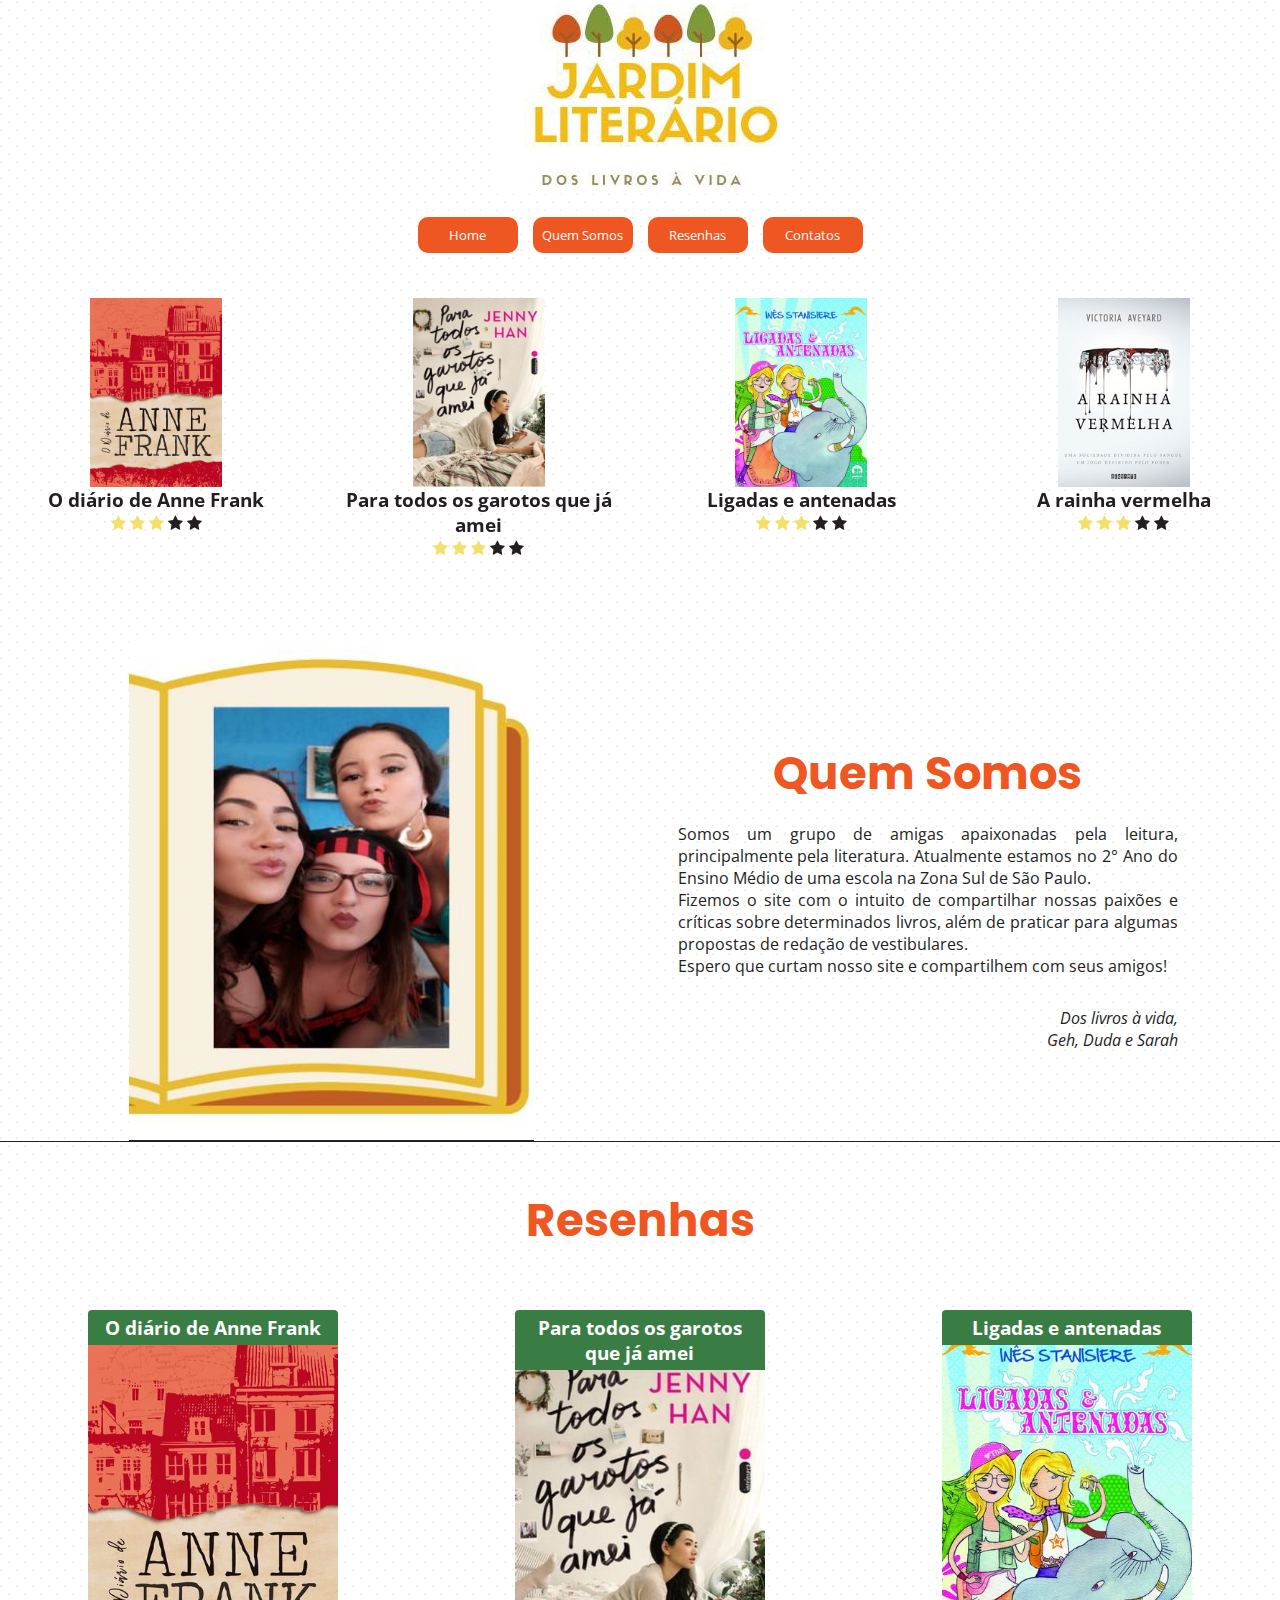
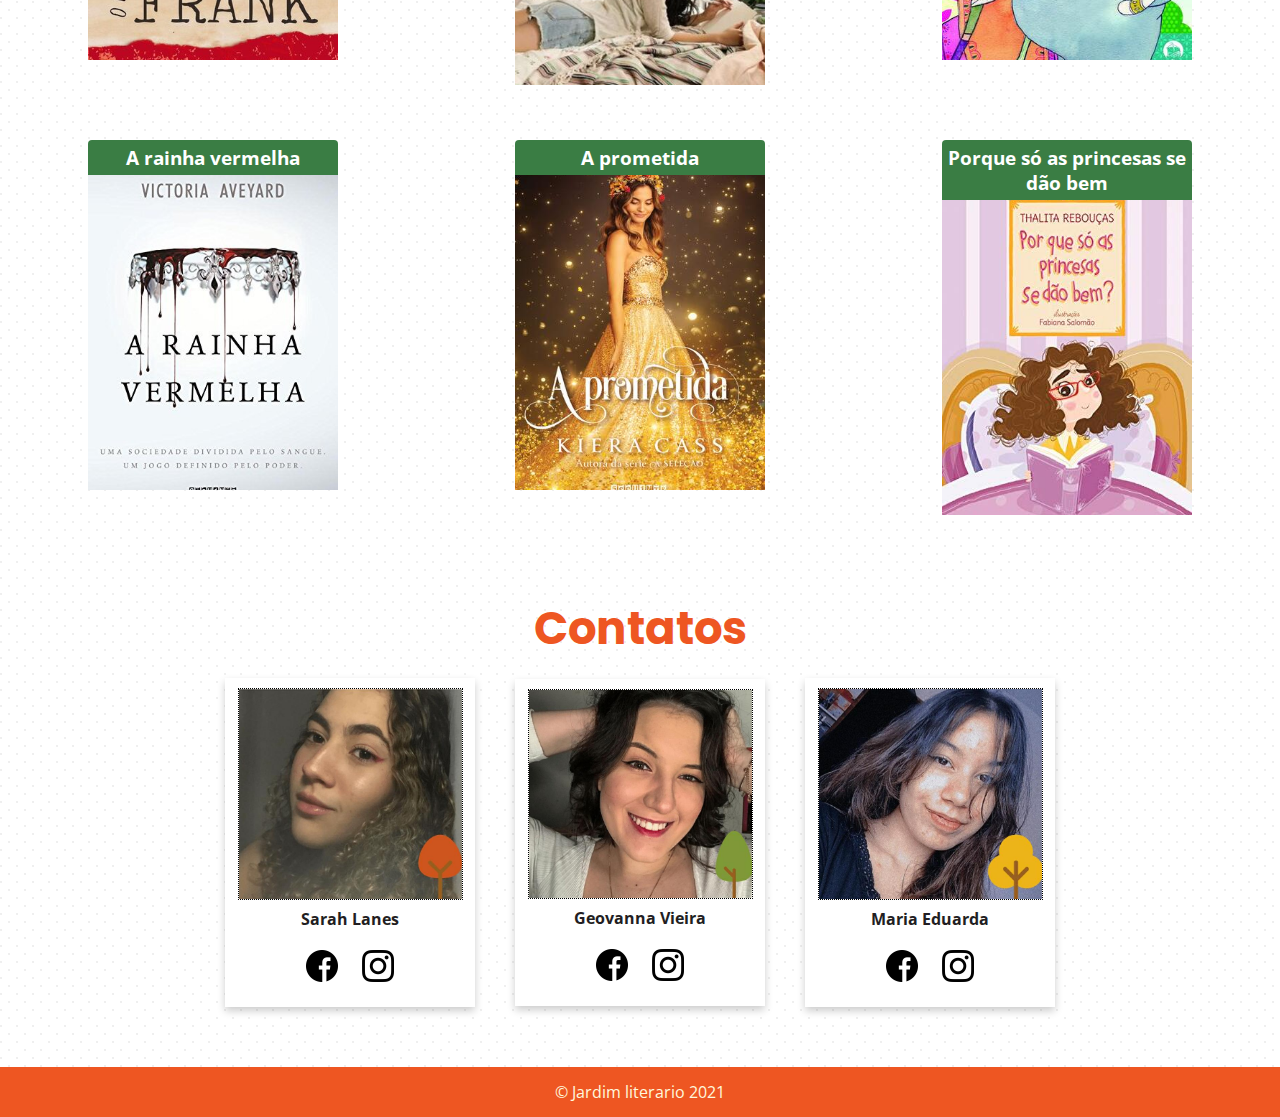
<file: index.html>
<!DOCTYPE html>
<html lang="en">

<head>
    <meta charset="UTF-8">
    <meta http-equiv="X-UA-Compatible" content="IE=edge">
    <meta name="viewport" content="width=device-width, initial-scale=1.0">

    <!-- Fonts -->
    <link rel="preconnect" href="https://fonts.gstatic.com">
    <link href="https://fonts.googleapis.com/css2?family=Open+Sans&family=Poppins:wght@500;700&display=swap"
        rel="stylesheet">

    <!-- Carousel -->
    <link rel="stylesheet" href="https://cdnjs.cloudflare.com/ajax/libs/OwlCarousel2/2.3.4/assets/owl.carousel.min.css">
    <link rel="stylesheet"
        href="https://cdnjs.cloudflare.com/ajax/libs/OwlCarousel2/2.3.4/assets/owl.theme.default.min.css" />

    <!-- Stars -->
    <link rel="stylesheet" href="https://cdnjs.cloudflare.com/ajax/libs/font-awesome/4.7.0/css/font-awesome.min.css">

    <link rel="stylesheet" href="style/global.css">
    <link rel="stylesheet" href="style/style.css">
    <title>Jardim Literário</title>
</head>

<body>
    <div class="container cabeca">
        <div id="logo">
        </div>
    </div>
    <header>

        <nav>
            <ul>
                <a href="#logo">
                    <li>Home</li>
                </a>
                <a href="#quem">
                    <li> Quem Somos</li>
                </a>
                <a href="#resenhas">
                    <li>Resenhas</li>
                </a>
                <a href="#contato">
                    <li>Contatos</li>
                </a>
            </ul>
        </nav>

    </header>

    <main>

        <section class="library owl-carousel">
            <!-- Carousel -->
            <div class="item">
                <a href="">
                    <div id="img-01"></div>
                    <h3>O diário de Anne Frank</h3>
                    <span class="fa fa-star checked"></span>
                    <span class="fa fa-star checked"></span>
                    <span class="fa fa-star checked"></span>
                    <span class="fa fa-star"></span>
                    <span class="fa fa-star"></span>
                </a>


            </div>

            <div class="item">
                <a href="">
                    <div id="img-02"></div>
                    <h3>Para todos os garotos que já amei</h3>
                    <span class="fa fa-star checked"></span>
                    <span class="fa fa-star checked"></span>
                    <span class="fa fa-star checked"></span>
                    <span class="fa fa-star"></span>
                    <span class="fa fa-star"></span>
                </a>

            </div>

            <div class="item">
                <a href="">
                    <div id="img-03"></div>
                    <h3>Ligadas e antenadas</h3>
                    <span class="fa fa-star checked"></span>
                    <span class="fa fa-star checked"></span>
                    <span class="fa fa-star checked"></span>
                    <span class="fa fa-star"></span>
                    <span class="fa fa-star"></span>
                </a>

            </div>

            <div class="item">
                <a href="">
                    <div id="img-04"></div>
                    <h3>A rainha vermelha</h3>
                    <span class="fa fa-star checked"></span>
                    <span class="fa fa-star checked"></span>
                    <span class="fa fa-star checked"></span>
                    <span class="fa fa-star"></span>
                    <span class="fa fa-star"></span>
                </a>

            </div>

            <div class="item">
                <a href="">
                    <div id="img-05"></div>
                    <h3>A prometida</h3>
                    <span class="fa fa-star checked"></span>
                    <span class="fa fa-star checked"></span>
                    <span class="fa fa-star checked"></span>
                    <span class="fa fa-star"></span>
                    <span class="fa fa-star"></span>
                </a>

            </div>

            <div class="item">
                <a href="/pages/anne.html">
                    <div id="img-06"></div>
                    <h3>Por que só as princesas se dão bem</h3>
                    <span class="fa fa-star checked"></span>
                    <span class="fa fa-star checked"></span>
                    <span class="fa fa-star checked"></span>
                    <span class="fa fa-star"></span>
                    <span class="fa fa-star"></span>
                </a>
            </div>

        </section>

        <section id="quem">
            <div id="as_meninas">
                <div id="foto">

                </div>
            </div>


            <div id="text-quem">

                <h2>Quem Somos</h2>
                <p>Somos um grupo de amigas apaixonadas pela leitura, principalmente pela literatura.
                    Atualmente estamos no 2° Ano do Ensino Médio de uma escola na Zona Sul de São Paulo.</p>
                <p>Fizemos o site com o intuito de compartilhar nossas paixões
                    e críticas sobre determinados livros, além de praticar para algumas propostas de redação de
                    vestibulares.</p>
                <p>Espero que curtam nosso site e compartilhem com seus amigos!</p>
                <blockquote>
                    <cite>Dos livros à vida,</cite> <br>
                    <cite>Geh, Duda e Sarah</cite>
                </blockquote>
            </div>

        </section>

        <section id="resenhas">
            <h2>Resenhas</h2>



            <div class="container">

                <div class="cards">
                    <div class="card">

                        <h3>O diário de Anne Frank</h3>
                        <img src="/img/capas/anne_frank.jpg" alt="Anne Frank">
                        <p class="card-desc">Lorem ipsum dolor, sit amet consectetur adipisicing elit.aaa</p>
                    </div>

                    <div class="card">
                        <h3>Para todos os garotos que já amei</h3>
                        <img src="/img/capas/para_todos_os_garotos.jpg" alt="Para todos os garotos que já amei">
                        <p class="card-desc">Lorem ipsum dolor, sit amet consectetur adipisicing elit.aaa</p>

                    </div>

                    <div class="card">
                        <h3>Ligadas e antenadas</h3>
                        <img src="/img/capas/ligadas_e_antenadas.jpg" alt="">
                        <p class="card-desc">Lorem ipsum dolor, sit amet consectetur adipisicing elit.aaa</p>
                    </div>

                    <div class="card">
                        <h3>A rainha vermelha</h3>
                        <img src="/img/capas/rainha_vermelha.jpg" alt="">
                        <p class="card-desc">Lorem ipsum dolor, sit amet consectetur adipisicing elit.aaa</p>
                    </div>

                    <div class="card">
                        <h3>A prometida</h3>
                        <img src="/img/capas/prometida.jpg" alt="">
                        <p class="card-desc">Lorem ipsum dolor, sit amet consectetur adipisicing elit.aaa</p>
                    </div>

                    <div class="card">
                        <h3>Porque só as princesas se dão bem</h3>
                        <img src="/img/capas/princesas.jpg" alt="">
                        <p class="card-desc">Lorem ipsum dolor, sit amet consectetur adipisicing elit.aaa</p>
                    </div>
                </div>
            </div>

        </section>

        <section id="contato">
            <h2>Contatos</h2>

            <div class="container contacts">

                <div class="contact-card">
                    <img src="/img/sarah_arvore.jpeg" alt="">
                    <h4>Sarah Lanes</h4>
                    <a href="https://www.facebook.com/sarah.lanes.3344">
                        <img src="/img/icons/facebook.png" alt="Facebook">
                    </a>
                    <a href="https://www.instagram.com/saah_lanes/">
                        <img src="/img/icons/insta.png" alt="Instagram">
                    </a>
                </div>

                <div class="contact-card">
                    <img src="/img/geh_arvore.jpeg" alt="">
                    <h4>Geovanna Vieira</h4>
                    <a href="https://www.facebook.com/geovanna.vieira.9237">
                        <img src="/img/icons/facebook.png" alt="Facebook">
                    </a>
                    <a href="https://www.instagram.com/gehsantos31/">
                        <img src="/img/icons/insta.png" alt="Instagram">
                    </a>
                </div>

                <div class="contact-card">
                    <img src="/img/duda_arvore.jpeg" alt="Duda">
                    <h4>Maria Eduarda</h4>
                    <a href="https://www.facebook.com/mariaeduarda.maciel.79">
                        <img src="/img/icons/facebook.png" alt="Facebook">
                    </a>
                    <a href="https://www.instagram.com/duuhm_/">
                        <img src="/img/icons/insta.png" alt="Instagram">
                    </a>
                </div>

            </div>
        </section>

    </main>

    <footer>
        <p>&copy; Jardim literario 2021</p>

    </footer>

    <script src="https://ajax.googleapis.com/ajax/libs/jquery/3.6.0/jquery.min.js"></script>
    <script src="https://cdnjs.cloudflare.com/ajax/libs/OwlCarousel2/2.3.4/owl.carousel.min.js"></script>
    <script src="script.js"></script>
</body>

</html>
</file>
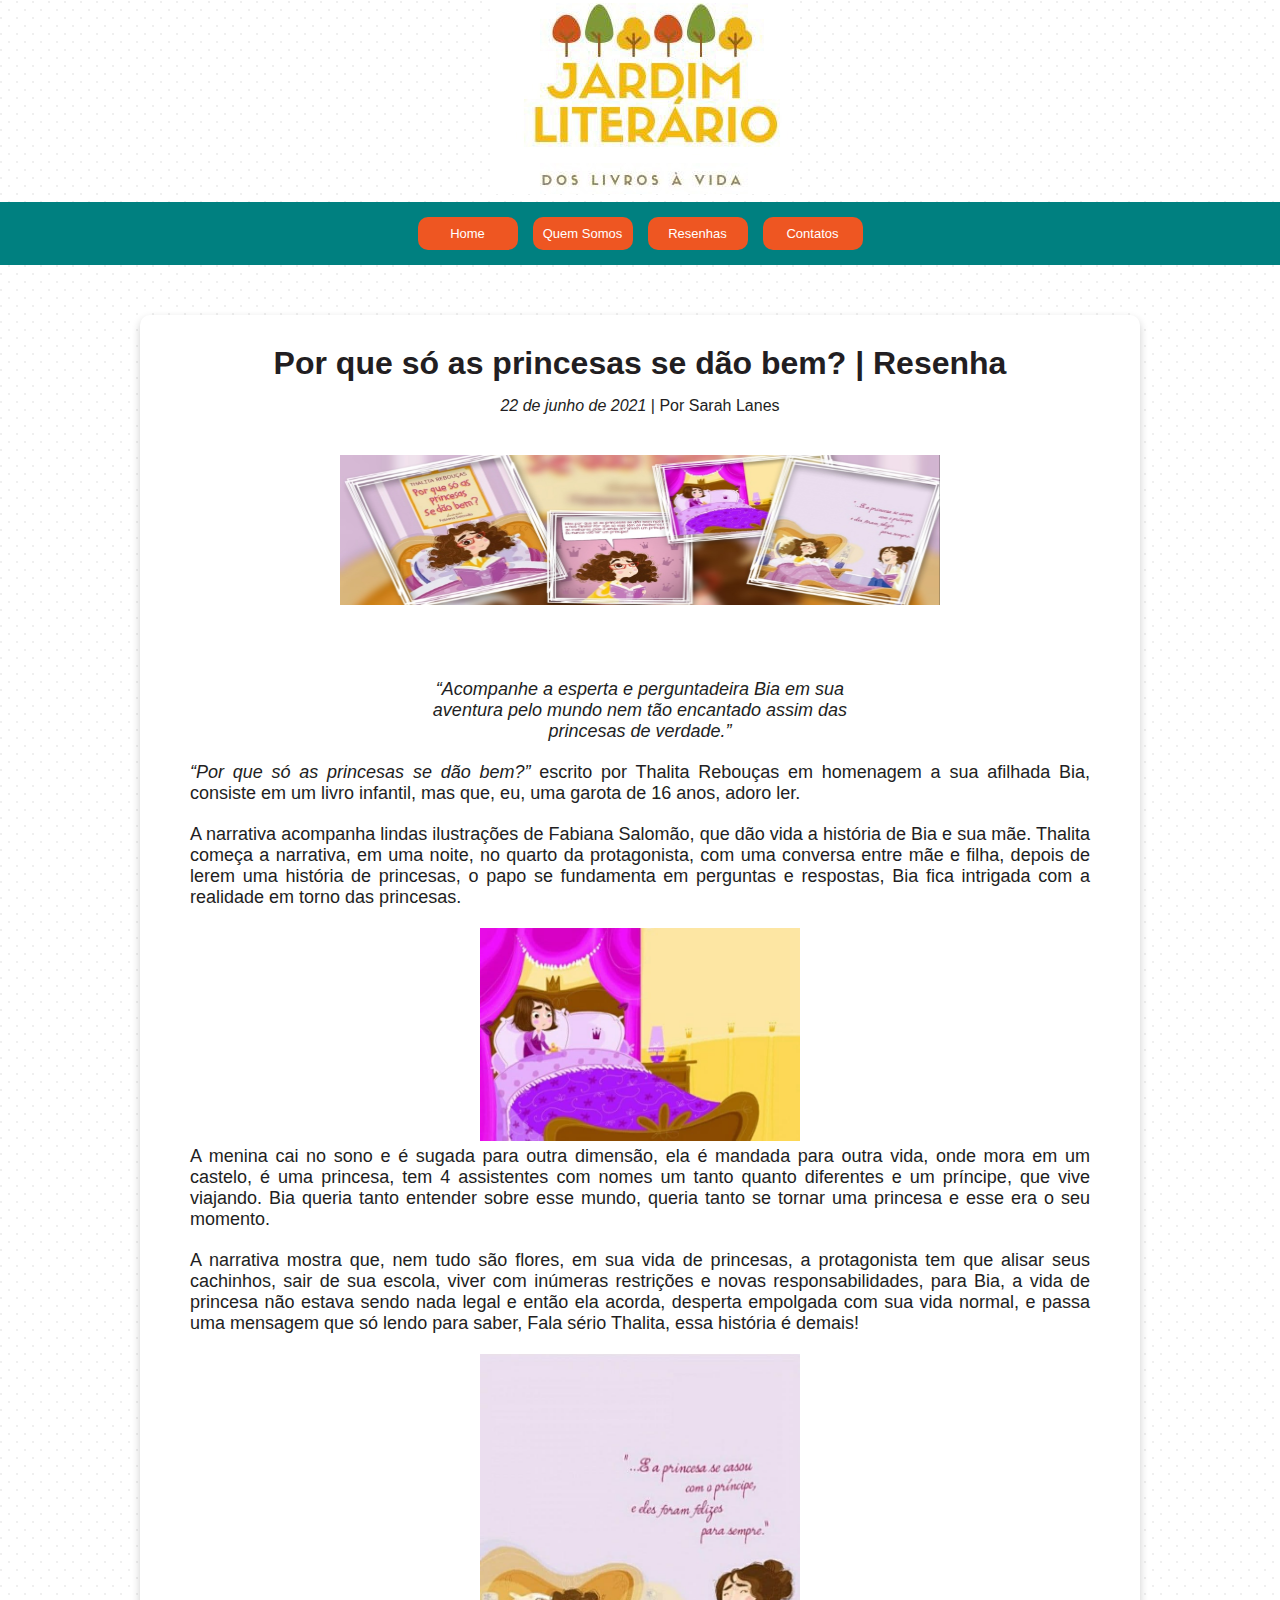
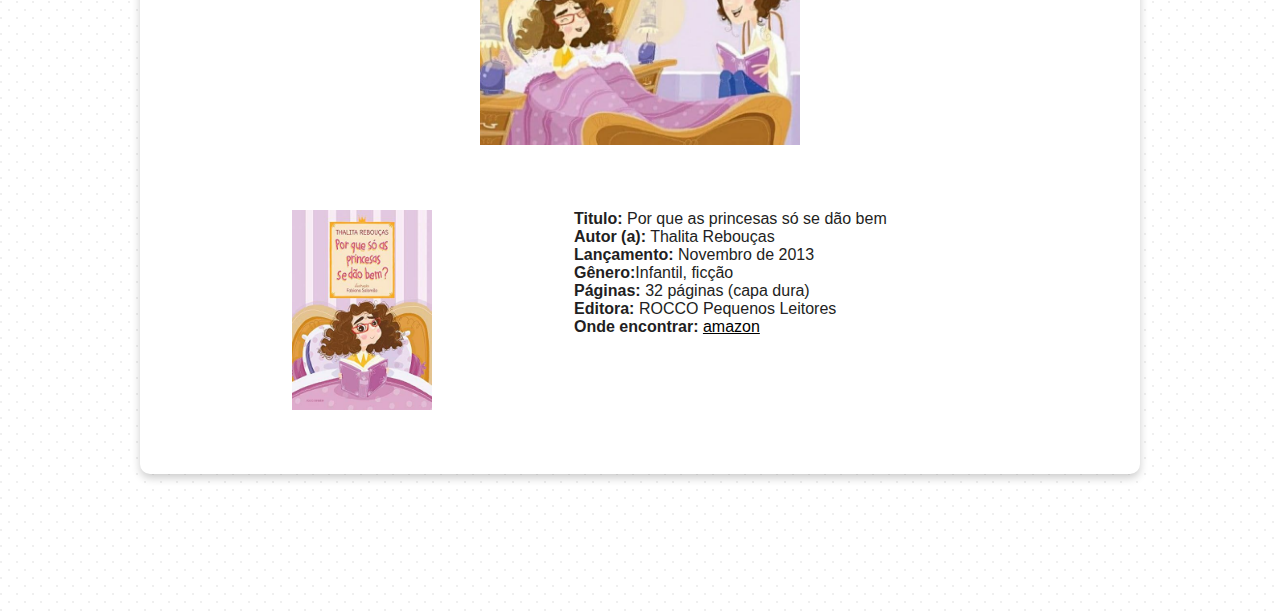
<file: pages/anne.html>
<!DOCTYPE html>
<html lang="en">

<head>
    <meta charset="UTF-8">
    <meta http-equiv="X-UA-Compatible" content="IE=edge">
    <meta name="viewport" content="width=device-width, initial-scale=1.0">
    <link rel="stylesheet" href="../style/global.css">
    <link rel="stylesheet" href="../style/resenha.css">

    <title>Resenha - Anne Frank</title>
</head>

<body>
    <div class="cabeca">
        <div id="logo">
        </div>
    </div>

    <div class="container">

        <header>
            <nav>
                <ul>
                    <a href="/index.html#logo">
                        <li>Home</li>
                    </a>
                    <a href="/index.html/#quem">
                        <li> Quem Somos</li>
                    </a>
                    <a href="/index.html/#resenhas">
                        <li>Resenhas</li>
                    </a>
                    <a href="/index.html/#contato">
                        <li>Contatos</li>
                    </a>
                </ul>
            </nav>

        </header>

        <main>
            <div class="resenha">
                <div class="resenha-head">
                    <div class="text-resenha-head">
                        <h1>Por que só as princesas se dão bem? | Resenha</h1>
                        <p>
                            <em>22 de junho de 2021</em>
                            <span>| Por Sarah Lanes</span>
                        </p>
                    </div>
                    <img src="../img/resenhas/princesas.jpg" alt="">
                </div>
                <div class="text-resenha">
                    <div class="container2">
                        <blockquote>
                            <cite>
                                “Acompanhe a esperta e perguntadeira Bia em sua aventura pelo mundo nem tão
                                encantado
                                assim das
                                princesas de verdade.”
                            </cite>
                        </blockquote>
                    </div>

                    <p>
                        <cite>“Por que só as princesas se dão bem?”</cite> escrito por Thalita Rebouças em homenagem
                        a sua afilhada
                        Bia, consiste em um livro infantil, mas que, eu, uma garota de 16 anos, adoro
                        ler.
                    </p>

                    <p>
                        A narrativa acompanha lindas ilustrações de Fabiana Salomão, que dão vida a história de Bia
                        e
                        sua mãe. Thalita começa a narrativa, em uma noite, no quarto da protagonista, com uma
                        conversa
                        entre mãe e filha, depois de lerem uma história de princesas, o papo se fundamenta em
                        perguntas
                        e respostas, Bia fica intrigada com a realidade em torno das princesas.
                    </p>
                    <img src="../img/resenhas/princesas/prin1.jpg" alt="">

                    <p>
                        A menina cai no sono e é sugada para outra dimensão, ela é mandada para outra vida, onde
                        mora em
                        um castelo, é uma princesa, tem 4 assistentes com nomes um tanto quanto diferentes e um
                        príncipe, que vive viajando. Bia queria tanto entender sobre esse mundo, queria tanto se
                        tornar
                        uma princesa e esse era o seu momento.
                    </p>

                    <p>
                        A narrativa mostra que, nem tudo são flores, em sua vida de princesas, a protagonista tem
                        que
                        alisar seus cachinhos, sair de sua escola, viver com inúmeras restrições e novas
                        responsabilidades, para Bia, a vida de princesa não estava sendo nada legal e então ela
                        acorda,
                        desperta empolgada com sua vida normal, e passa uma mensagem que só lendo para saber, Fala
                        sério
                        Thalita, essa história é demais!
                    </p>
                    <img src="../img/resenhas/princesas/prin2.jpg" alt="">

                </div>

                <div class="info-book">
                    <div>
                        <img src="../img/capas/princesas.jpg" alt="Capa princesas">
                    </div>

                    <ul>
                        <li> <b>Titulo:</b> Por que as princesas só se dão bem </li>
                        <li> <b>Autor (a):</b> Thalita Rebouças </li>
                        <li> <b>Lançamento:</b> Novembro de 2013 </li>
                        <li> <b>Gênero:</b>Infantil, ficção </li>
                        <li> <b>Páginas:</b> 32 páginas (capa dura) </li>
                        <li> <b>Editora:</b> ROCCO Pequenos Leitores </li>
                        <li> <b>Onde encontrar:</b> <a href="https://www.amazon.com.br/">amazon</a> </li>
                    </ul>
                </div>
            </div>


    </div>
    </main>
    <footer class="foot"></footer>
    </div>
</body>

</html>
</file>
<file: style/global.css>
:root{
    --black:#221E22;
    --orange:#EE5622;
    --green:#3A7D44;
    --yellow:#F3E06A;
   
    font-size: 62.5%;
   }
   
   *{
       margin: 0;
       padding: 0;
       color: rgb(34, 30, 34);
       box-sizing: border-box;
       list-style: none;
   }
   
   
   body{
       font-family: 'Open Sans', sans-serif;
       font-size: 1.6rem;
       background: url(/img/bg.png);
   }
   
   a, a li{
   
       text-decoration: none;
       color: white;
   }

   header{

    display: flex;
    justify-content: center;
    padding: 15px;

    font-size: 1.3rem;
}

nav ul{
    width: 90vw;
    
    display: flex;
    flex-wrap: wrap;
    gap: 1.5rem;

    justify-content: center;
}

nav li{
    width: 100px;
    padding:9px 0px;
    background-color: var(--orange);
    text-align: center;
    border-radius: 10px;
}

main{
    text-align: center;
}

h2{
    font-family: 'Poppins', sans-serif;
    font-size: 4.5rem;
    color: var(--orange);
    text-align: center;

    margin: 1.5rem 0;
}

.cabeca{
    display: flex;
    align-content: center;
    justify-content: center;

    height:20.2rem;
    width: 100%;
    
}

#logo{
    width: 30rem;
    height: 100%;
    background: url(/img/logo.png) no-repeat;

}
</file>
<file: style/style.css>
.container{
    display: flex;
    justify-content: center;
    align-items: center;
    flex-direction: column;

}




/*------------------- Carousel--------------------- */



.item{
    margin-top: 3rem;
    height: min(30vh, 500px);

}

.item> a> div{
    margin: auto;

    width: 90%;
    height: 70%;
    
    
}


.checked{
    color: var(--yellow);
}


/* IMG 00 */

#img-01{
    background: url(/img/capas/anne_frank.jpg) no-repeat center/contain;
}

#img-02{
    background: url(/img/capas/para_todos_os_garotos.jpg) no-repeat center/contain;
}

#img-03{
    background: url(/img/capas/ligadas_e_antenadas.jpg) no-repeat center/contain;
}

#img-04{
    background: url(/img/capas/rainha_vermelha.jpg) no-repeat center/contain;
}

#img-05{
    background: url(/img/capas/prometida.jpg) no-repeat center/contain;
}

#img-06{
    background: url(/img/capas/princesas.jpg) no-repeat center/contain;
}




/* ------------------Quem somos------------------ */
main #quem{
    margin: 5vh 0;
    border-bottom: var(--black) solid 1px;
    
    text-align: justify;

    width: 100%;

}

#as_meninas{
    height: 30vh
}

#foto{
    width: 100%;
    height: 100%;
    background:url(/img/2.1.png) no-repeat center/contain;
    
}

#text-quem{
    
   margin: 1rem 3rem;

}

 blockquote{
    margin-top: 3rem;
    text-align: right;
}

/* Resenhas */

.cards{
    width: 100%;
    display: flex;
    flex-wrap: wrap;
    justify-content: space-around;

    margin-bottom: 5rem;
}

.card{
    margin: 40px;
    position: relative;
    max-width: 250px;
    max-height: 350px;
}

.card > h3{
    display: block;

    color: white;
    text-align: center;

    background-color:var(--green) ;
    padding: 2%;
    border-top-right-radius: 4px;
    border-top-left-radius: 4px;
}

.card img{
    width: 100%;
    height: 90%;
    object-fit: cover;
    display: block;
    position: relative;
}

.card-desc{
    display: block;
    font-size: 1.6rem;
    position: absolute;
    height: 0;
    top: 0;
    opacity: 0;
    padding: 18px 8%;
    background-color: white;
    transition: .9s ease;
}

.card:hover .card-desc{
    opacity: 1;
    height: 100%;
}


/* Contatos */



.contacts{
    display: flex;

    flex-wrap: wrap;
    flex-direction: row;

    gap: 4rem;

    padding: 0 2rem;
}

.contact-card{
    position: relative;
    max-width: 250px;
    max-height: 350px;

    background: white;

    box-shadow: 0 4px 8px 0 rgba(0,0,0,0.2);
    transition: 0.3s;

    
}

.contact-card:hover {
    box-shadow: 0 8px 32px 0 rgba(0,0,0,0.2);
  }

.contact-card > img{
    margin-top: 1rem;
    width:90%;

    border: black dotted 1px;
}

.contact-card h4{
    margin: .3rem 0 1rem 0;
}

.contact-card a{
    width: 40%;
}

.contact-card a img{
    width: 32px;
    margin: 1rem 1rem 2rem;

    transition: 2s;
}

.contact-card a img:hover{
    width: 32.5px;
    filter: brightness(0);
}



/* Footer */

footer{
    height: 5rem;
    margin-top: 6rem;
    text-align: center;
    display: flex;
    justify-content: center;

    background: var(--orange);
}

footer p{
    align-self: center;
    color: cornsilk;
}




/* ---------------Responsive-------------- */

@media (min-width: 800px)
{
    #quem{
        display: grid;
        grid-template-columns: repeat(2, 1fr);
        gap: 1.5rem;
        justify-content: center;
        align-content: center;
        

    }

    #as_meninas{
        height:100%;
        margin-left: 3rem;
    }

    #text-quem{
        margin-right: 3rem;
        width: min(40vw, 500px);
        padding: 8rem 0;
}
}
</file>
<file: style/resenha.css>
.container{
    display: grid;
    grid-template-columns: 1fr;
    grid-template-rows: auto auto 10vh;
    grid-template-areas: "h"
                        "m"
                        "f"
    ;
}


header{
    grid-area: h;
    background-color: teal;
}

main{
    grid-area: m;
    

    display: flex;
    justify-content: center;
    align-content: center;
}

.resenha{
    margin: 5rem 0;
    background-color: white;
    width: min(80%, 1000px);

    border-radius: 10px;
    box-shadow: 0 4px 8px 0 rgba(0,0,0,0.2);
}

.resenha-head{
    margin: 3rem 0;
}

.resenha-head img{
    margin: 4rem 0;
    height: min(15rem, 20rem);
    width: min(600px, 70%);
}

.resenha-head h1{
    margin: 2rem 1rem 1.5rem;
}

.text-resenha{
    font-size: 1.8rem;
    padding: 0 5rem;
}

.container2{
    display: flex;
    justify-content: center;
 
}

.text-resenha blockquote{
    width: 50%;
    text-align: center;
     
}

.text-resenha p{
    text-align: justify;
}

.text-resenha p, .text-resenha blockquote{
    margin-bottom: 2rem;
}

.text-resenha img{
    width:max(25vw, 250px);
}

.info-book{
    margin: 6rem 0 6rem 4rem;
    display: grid;
    grid-template-columns: 40% 60%;
   
    gap: 2rem;

    align-content: center;
    justify-content: center;
}

.info-book img{    
    height: 200px;
 
}

.info-book ul{
    width: 80%;
    text-align: left;
}

.info-book a{
    color: black;
    text-decoration:underline;
}


footer{
    grid-area: f;
    background-color: black;
}
</file>
